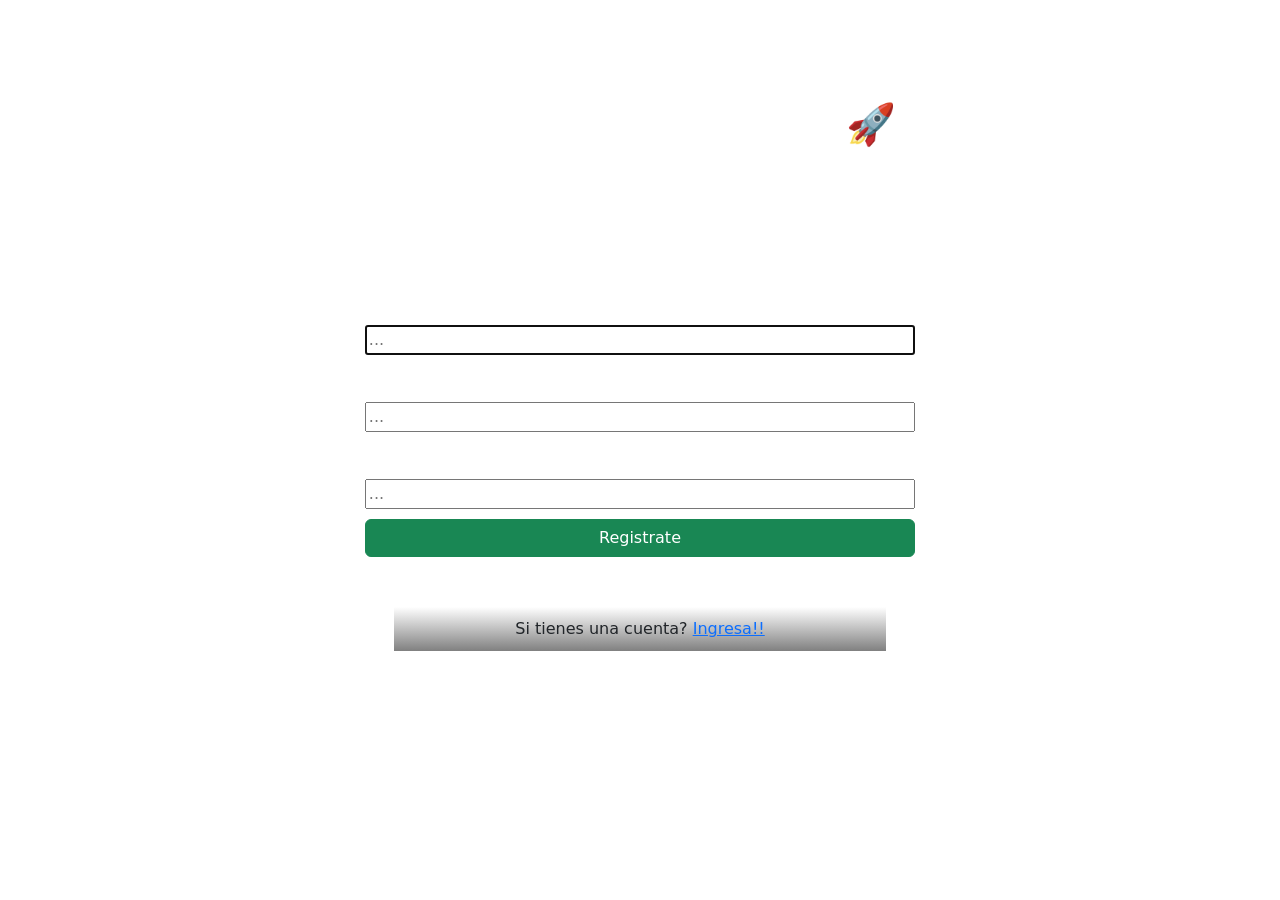
<file: signup.html>
<!doctype html>
<html lang="en">

<head>
    <meta charset="utf-8">
    <meta name="viewport" content="width=device-width, initial-scale=1">
    <title>Registrate html</title>
    <link href="https://cdn.jsdelivr.net/npm/bootstrap@5.3.0-alpha2/dist/css/bootstrap.min.css" rel="stylesheet"
        integrity="sha384-aFq/bzH65dt+w6FI2ooMVUpc+21e0SRygnTpmBvdBgSdnuTN7QbdgL+OapgHtvPp" crossorigin="anonymous">
    <link rel="stylesheet" href="stilos.css">

</head>

<body>
    <div class="tituloIndex">
        <h1>Bienvenido a TOP-CAR 🚀</h1>
    </div>
    <div id="ContenedorRegistrate">
        <form id="formRegistrate">
            <label class="labelForm">Nombre</label>
            <input class="inputCss" type="text" placeholder="..." autofocus required id="nombreCliente">
            <label class="labelForm">Email.</label>
            <input class="inputCss" type="email" placeholder="..." required id="emailCliente">
            <label class="labelForm">Password.</label>
            <input class="inputCss" type="password" placeholder="..." required id="passCliente">
            <button type="submit" class="btn btn-success">Registrate</button>
        </form>
        <p class="redireccionLink">Si tienes una cuenta? <a href="login.html">Ingresa!!</a></p>
    </div>

    <script src="signup.js"></script>
    <script src="https://cdn.jsdelivr.net/npm/bootstrap@5.3.0-alpha2/dist/js/bootstrap.bundle.min.js"
        integrity="sha384-qKXV1j0HvMUeCBQ+QVp7JcfGl760yU08IQ+GpUo5hlbpg51QRiuqHAJz8+BrxE/N"
        crossorigin="anonymous"></script>
</body>

</html>
</file>
<file: stilos.css>
/* body general */

body {
    background-image: url(https://img.freepik.com/vector-gratis/fondo-oscuro-fibra-carbono-lineas-metal_1017-23624.jpg?w=1060&t=st=1680573490~exp=1680574090~hmac=36fe12156746f763c7a60fbfa4ffa3c57bd0995c91f09c2504590b783d8fbca7);
    background-position: center center;
    background-repeat: no-repeat;
    background-size: cover;
    width: 100%;
    height: 100%;
}

/* contenedores y card del index */

.contenedorTitulo {
    width: 80%;
    height: 100px;
    margin: 20px auto;
    padding: 10px;
    border: 3px solid black;
    border-radius: 10px;
    margin-bottom: 80px;
    display: flex;
    flex-direction: row;
    justify-content: space-around;
    background: linear-gradient(white, gray, black);
}

#contenedorGeneralDeAutos {
    display: flex;
    justify-content: space-around;
    flex-wrap: wrap;
    gap: 20px;
    margin-top: 30px;
    margin-left: 50px;
    margin-right: 50px;
}

.cardAutos {
    background-color: bisque;
    box-shadow: 0 4px 8px 0 black;
    max-width: 250px;
    margin: auto;
    padding: 20px;
    border-radius: 6px;
    text-align: center;
    font-family: Arial, Helvetica, sans-serif;
}

.eliminarProducto {
    color: white;
    background-color: red;
    border: 2px solid black;
    border-radius: 5px;
    margin-left: 175px;
}




/*  estilos de ingresar y registrate  */

.tituloIndex {
    text-align: center;
    font-size: larger;
    font-weight: bold;
    color: white;
    padding-top: 100px;
}

.labelForm {
    font-size: large;
    font-weight: bold;
    color: white;
}


#ContenedorIngresar,
#ContenedorRegistrate {
    width: 80%;
    text-align: center;
    margin: auto;
    margin-top: 100px;
    padding: 20px;
    border-radius: 10px;
}

#formIngresar,
#formRegistrate {
    width: 60%;
    padding: 20px;
    margin: auto;
    display: flex;
    flex-direction: column;
    align-content: center;
    gap: 10px;
}

.redireccionLink {
    text-align: center;
    margin: 30px auto;
    padding: 10px;
    width: 50%;
    background: linear-gradient(white, gray);


}



/* Carrito Contenedor*/

#carritoContenedor {

    display: flex;
    align-content: center;
    justify-content: center;
    flex-direction: column;
    align-items: center;
    justify-content: center;
    background-color: gray;
    margin: 25px auto;
    width: 330px;
    height: auto;
    text-align: center;
    border-radius: 8px;
}


.autoEnCarrito {
    background-color: white;
    margin-top: 10px;
    padding: 10px;
    border-radius: 8px;
    width: 300px;
    height: auto;




}
</file>
